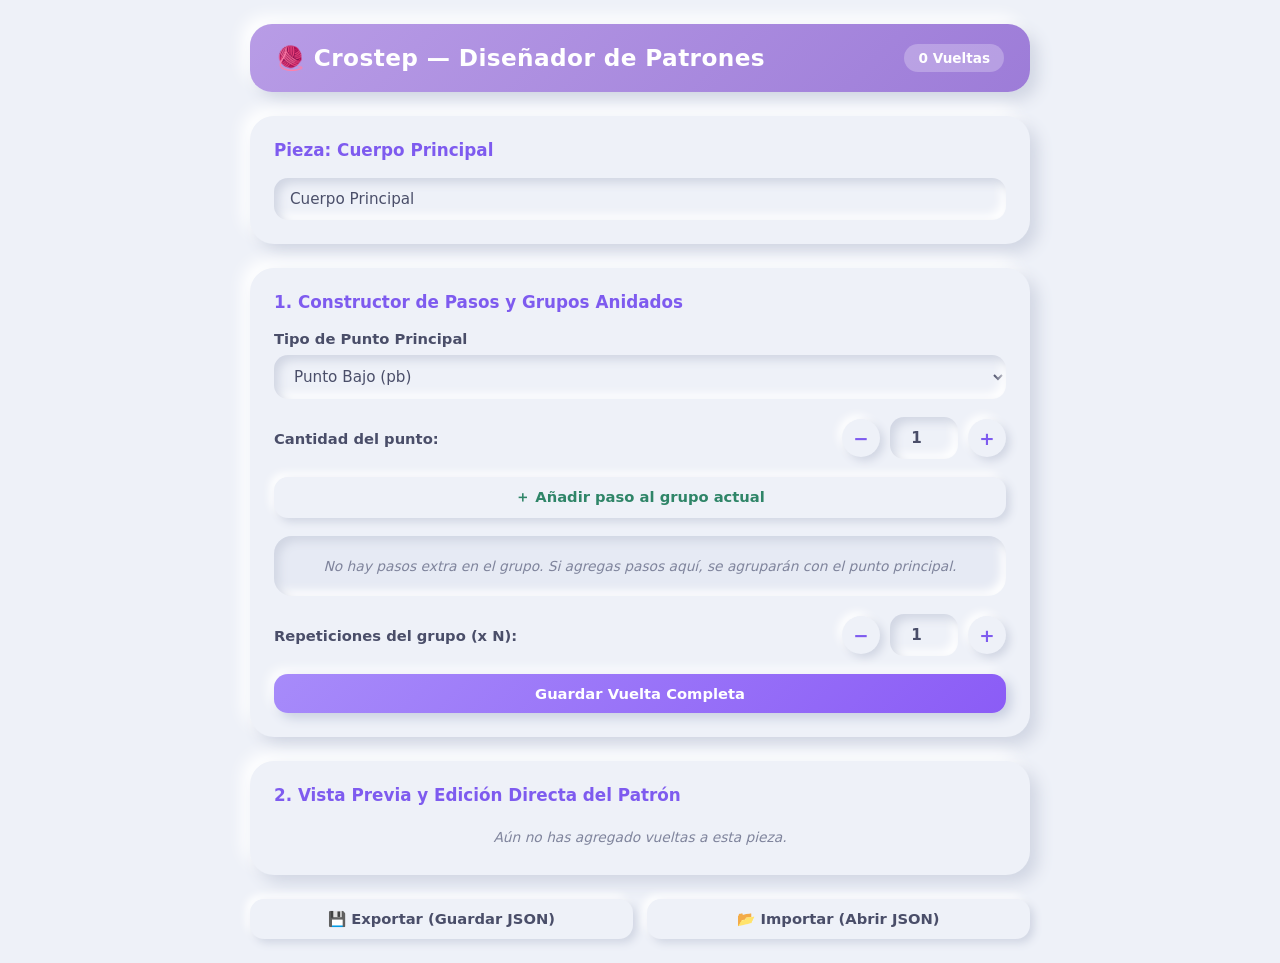
<file: webVersion/index.html>
<!DOCTYPE html>
<html lang="es">
<head>
  <meta charset="UTF-8" />
  <meta name="viewport" content="width=device-width, initial-scale=1.0" />
  <title>Crostep - Diseñador de Patrones</title>

  <!-- ==========================================
       ESTILOS CSS (Neomorfismo Pastel y Relieve)
       ========================================== -->
  <style>
    :root {
      /* Paleta Pastel Suave */
      --bg-base: #eef1f8;
      --bg-card: #eef1f8;
      --accent-lilac: #9d7cd8;
      --accent-lilac-dark: #7e5bef;
      --accent-mint: #6ec4a7;
      --accent-peach: #f29f8f;
      --accent-danger: #e57373;
      --text-main: #4a4e69;
      --text-muted: #7f849c;

      /* Sombras Neomórficas (Relieve Elevado y Sumido) */
      --shadow-out: 8px 8px 16px #d1d6e3, -8px -8px 16px #ffffff;
      --shadow-out-sm: 4px 4px 8px #d1d6e3, -4px -4px 8px #ffffff;
      --shadow-in: inset 5px 5px 10px #d1d6e3, inset -5px -5px 10px #ffffff;
      --shadow-in-sm: inset 3px 3px 6px #d1d6e3, inset -3px -3px 6px #ffffff;
    }

    * {
      box-sizing: border-box;
      margin: 0;
      padding: 0;
      font-family: 'Segoe UI', system-ui, -apple-system, sans-serif;
    }

    body {
      background-color: var(--bg-base);
      color: var(--text-main);
      padding: 24px 16px;
      display: flex;
      justify-content: center;
      min-height: 100vh;
    }

    .app-container {
      width: 100%;
      max-width: 780px;
      display: flex;
      flex-direction: column;
      gap: 24px;
    }

    /* Encabezado */
    .header-bar {
      background: linear-gradient(135deg, #b89ce6, #9d7cd8);
      color: #ffffff;
      padding: 20px 26px;
      border-radius: 22px;
      box-shadow: var(--shadow-out);
      display: flex;
      justify-content: space-between;
      align-items: center;
      flex-wrap: wrap;
      gap: 10px;
    }

    .header-bar h1 {
      font-size: 1.45rem;
      font-weight: 700;
      letter-spacing: 0.4px;
    }

    .header-badge {
      background: rgba(255, 255, 255, 0.25);
      padding: 6px 14px;
      border-radius: 14px;
      font-size: 0.85rem;
      font-weight: 600;
    }

    /* Tarjetas Principales (Relieve Elevado) */
    .neo-card {
      background-color: var(--bg-card);
      border-radius: 24px;
      padding: 24px;
      box-shadow: var(--shadow-out);
      display: flex;
      flex-direction: column;
      gap: 18px;
    }

    .section-title {
      font-size: 1.05rem;
      font-weight: 700;
      color: var(--accent-lilac-dark);
      display: flex;
      align-items: center;
      gap: 8px;
    }

    /* Inputs y Selects (Relieve Sumido / Interno) */
    .neo-input,
    .neo-select {
      background-color: var(--bg-base);
      border: none;
      outline: none;
      border-radius: 14px;
      padding: 12px 16px;
      color: var(--text-main);
      font-size: 0.95rem;
      box-shadow: var(--shadow-in);
      transition: box-shadow 0.2s ease;
      width: 100%;
    }

    .neo-input:focus,
    .neo-select:focus {
      box-shadow: inset 6px 6px 12px #c7cddb, inset -6px -6px 12px #ffffff, 0 0 0 2px rgba(157, 124, 216, 0.35);
    }

    .neo-input-sm,
    .neo-select-sm {
      padding: 8px 12px;
      border-radius: 11px;
      font-size: 0.88rem;
      box-shadow: var(--shadow-in-sm);
    }

    /* Controles Numeric Stepper */
    .stepper-row {
      display: flex;
      align-items: center;
      justify-content: space-between;
      flex-wrap: wrap;
      gap: 12px;
    }

    .stepper-label {
      font-size: 0.92rem;
      font-weight: 600;
      color: var(--text-main);
    }

    .stepper-controls {
      display: flex;
      align-items: center;
      gap: 10px;
    }

    .stepper-input {
      width: 68px;
      text-align: center;
      font-weight: 700;
    }

    /* Botones Neomórficos */
    .neo-btn {
      background-color: var(--bg-base);
      border: none;
      border-radius: 14px;
      padding: 11px 18px;
      font-size: 0.92rem;
      font-weight: 600;
      color: var(--text-main);
      cursor: pointer;
      box-shadow: var(--shadow-out-sm);
      display: inline-flex;
      align-items: center;
      justify-content: center;
      gap: 8px;
      transition: all 0.15s ease;
    }

    .neo-btn:hover {
      transform: translateY(-1px);
    }

    .neo-btn:active {
      box-shadow: var(--shadow-in-sm);
      transform: translateY(1px);
    }

    .neo-btn-circle {
      width: 38px;
      height: 38px;
      padding: 0;
      border-radius: 50%;
      font-size: 1.15rem;
      color: var(--accent-lilac-dark);
    }

    .neo-btn-primary {
      background: linear-gradient(135deg, #a78bfa, #8b5cf6);
      color: #ffffff;
      box-shadow: 5px 5px 12px #c8cfe0, -5px -5px 12px #ffffff;
    }

    .neo-btn-primary:active {
      box-shadow: inset 3px 3px 7px rgba(0, 0, 0, 0.25);
    }

    .neo-btn-mint {
      color: #2f8568;
    }

    .neo-btn-danger {
      color: var(--accent-danger);
      padding: 8px 10px;
    }

    /* Contenedor Sumido para Sub-elementos del Grupo Temporal */
    .well-container {
      background-color: #e6eaf4;
      border-radius: 18px;
      padding: 16px;
      box-shadow: var(--shadow-in);
      display: flex;
      flex-direction: column;
      gap: 10px;
      min-height: 58px;
    }

    .empty-hint {
      text-align: center;
      color: var(--text-muted);
      font-size: 0.86rem;
      font-style: italic;
      padding: 6px 0;
    }

    .sub-item-row {
      display: grid;
      grid-template-columns: 1fr 75px auto;
      gap: 10px;
      align-items: center;
    }

    /* Vista Previa de Vueltas */
    .vueltas-list {
      display: flex;
      flex-direction: column;
      gap: 16px;
    }

    .vuelta-card {
      background-color: var(--bg-base);
      border-radius: 18px;
      padding: 16px 18px;
      box-shadow: var(--shadow-out-sm);
      display: flex;
      flex-direction: column;
      gap: 12px;
      border-left: 5px solid var(--accent-lilac);
    }

    .vuelta-header {
      display: flex;
      justify-content: space-between;
      align-items: center;
    }

    .vuelta-badge {
      font-weight: 700;
      font-size: 0.98rem;
      color: var(--accent-lilac-dark);
    }

    .pts-pill {
      background-color: #e4def7;
      color: #5b3fa3;
      padding: 3px 10px;
      border-radius: 10px;
      font-size: 0.82rem;
      margin-left: 8px;
      box-shadow: var(--shadow-in-sm);
    }

    /* Caja interna para grupos repetidos dentro de una vuelta */
    .grupo-box {
      background-color: #e7ebf5;
      border-radius: 14px;
      padding: 12px;
      box-shadow: var(--shadow-in-sm);
      display: flex;
      flex-direction: column;
      gap: 10px;
    }

    .grupo-box-header {
      display: flex;
      align-items: center;
      gap: 8px;
      font-size: 0.85rem;
      font-weight: 700;
      color: var(--text-main);
    }

    .inst-simple-row {
      display: grid;
      grid-template-columns: 1fr 75px;
      gap: 10px;
      align-items: center;
    }

    /* Barra inferior Exportar / Importar */
    .actions-footer {
      display: flex;
      gap: 14px;
      flex-wrap: wrap;
    }

    .actions-footer .neo-btn {
      flex: 1;
      min-width: 180px;
    }

    /* Notificación Toast */
    .toast {
      position: fixed;
      bottom: 24px;
      right: 24px;
      background: #4a4e69;
      color: #fff;
      padding: 12px 20px;
      border-radius: 14px;
      box-shadow: 0 8px 20px rgba(0, 0, 0, 0.18);
      font-size: 0.9rem;
      opacity: 0;
      pointer-events: none;
      transform: translateY(12px);
      transition: all 0.25s ease;
      z-index: 100;
    }

    .toast.show {
      opacity: 1;
      transform: translateY(0);
    }
  </style>
</head>
<body>

  <!-- ==========================================
       CONTENIDO HTML
       ========================================== -->
  <div class="app-container">
    <!-- Encabezado -->
    <header class="header-bar">
      <h1>🧶 Crostep — Diseñador de Patrones</h1>
      <span class="header-badge" id="badge-total-vueltas">0 Vueltas</span>
    </header>

    <!-- Sección Nombre de la Pieza -->
    <section class="neo-card">
      <div class="section-title" id="lbl-pieza-titulo">Pieza: Cuerpo Principal</div>
      <input
        type="text"
        id="txt-nombre-pieza"
        class="neo-input"
        value="Cuerpo Principal"
        placeholder="Nombre de la pieza (ej. Cabeza, Brazo izquierdo...)"
      />
    </section>

    <!-- Sección Constructor de Pasos y Grupos Anidados -->
    <section class="neo-card">
      <div class="section-title">1. Constructor de Pasos y Grupos Anidados</div>

      <div>
        <label for="dd-tipo-punto" class="stepper-label" style="display:block; margin-bottom:8px;">
          Tipo de Punto Principal
        </label>
        <select id="dd-tipo-punto" class="neo-select"></select>
      </div>

      <!-- Stepper Cantidad -->
      <div class="stepper-row">
        <span class="stepper-label">Cantidad del punto:</span>
        <div class="stepper-controls">
          <button type="button" class="neo-btn neo-btn-circle" id="btn-dec-cant">−</button>
          <input type="number" id="txt-cantidad" class="neo-input stepper-input" value="1" min="1" />
          <button type="button" class="neo-btn neo-btn-circle" id="btn-inc-cant">+</button>
        </div>
      </div>

      <button type="button" class="neo-btn neo-btn-mint" id="btn-add-sub">
        ＋ Añadir paso al grupo actual
      </button>

      <!-- Contenedor sumido de pasos anidados -->
      <div class="well-container" id="col-elementos-grupo">
        <div class="empty-hint">No hay pasos extra en el grupo. Si agregas pasos aquí, se agruparán con el punto principal.</div>
      </div>

      <!-- Stepper Repeticiones -->
      <div class="stepper-row">
        <span class="stepper-label">Repeticiones del grupo (x N):</span>
        <div class="stepper-controls">
          <button type="button" class="neo-btn neo-btn-circle" id="btn-dec-rep">−</button>
          <input type="number" id="txt-repeticiones" class="neo-input stepper-input" value="1" min="1" />
          <button type="button" class="neo-btn neo-btn-circle" id="btn-inc-rep">+</button>
        </div>
      </div>

      <button type="button" class="neo-btn neo-btn-primary" id="btn-guardar-vuelta">
        Guardar Vuelta Completa
      </button>
    </section>

    <!-- Sección Vista Previa y Edición Directa -->
    <section class="neo-card">
      <div class="section-title">2. Vista Previa y Edición Directa del Patrón</div>
      <div class="vueltas-list" id="col-patron-vista">
        <div class="empty-hint">Aún no has agregado vueltas a esta pieza.</div>
      </div>
    </section>

    <!-- Exportar / Importar JSON -->
    <footer class="actions-footer">
      <button type="button" class="neo-btn" id="btn-exportar">💾 Exportar (Guardar JSON)</button>
      <button type="button" class="neo-btn" id="btn-importar">📂 Importar (Abrir JSON)</button>
      <input type="file" id="file-input-json" accept=".json" style="display: none;" />
    </footer>
  </div>

  <!-- Notificación flotante -->
  <div id="toast" class="toast"></div>

  <!-- ==========================================
       LÓGICA JAVASCRIPT (Modelos y Controladores)
       ========================================== -->
  <script>
    // ------------------------------------------
    // MODELOS DE DATOS (Lógica de Crochet)
    // ------------------------------------------
    class InstruccionPunto {
      constructor(tipoPunto, cantidad = 1) {
        this.tipo_punto = tipoPunto;
        this.cantidad = parseInt(cantidad, 10) || 1;
      }

      calcularPuntosTotales() {
        if (this.tipo_punto.includes("Aumento") || this.tipo_punto.includes("Doble")) {
          return this.cantidad * 2;
        } else if (this.tipo_punto.includes("Disminución")) {
          return this.cantidad * 1;
        }
        return this.cantidad;
      }

      toDict() {
        return {
          tipo_punto: this.tipo_punto,
          cantidad: this.cantidad
        };
      }
    }

    class GrupoRepeticion {
      constructor(repeticiones = 1) {
        this.repeticiones = parseInt(repeticiones, 10) || 1;
        this.elementos = [];
      }

      agregarElemento(elemento) {
        this.elementos.push(elemento);
      }

      calcularPuntosTotales() {
        const subtotal = this.elementos.reduce((acc, el) => acc + el.calcularPuntosTotales(), 0);
        return subtotal * this.repeticiones;
      }

      toDict() {
        return {
          repeticiones: this.repeticiones,
          elementos: this.elementos.map(el => el.toDict())
        };
      }
    }

    class Vuelta {
      constructor(numero) {
        this.numero = numero;
        this.instrucciones = [];
      }

      agregarInstruccion(inst) {
        this.instrucciones.push(inst);
      }

      totalPuntos() {
        return this.instrucciones.reduce((acc, inst) => acc + inst.calcularPuntosTotales(), 0);
      }

      toDict() {
        return {
          numero: this.numero,
          instrucciones: this.instrucciones.map(inst => inst.toDict())
        };
      }
    }

    class Pieza {
      constructor(nombre) {
        this.nombre = nombre;
        this.vueltas = [];
        this.marcadores = [];
      }

      agregarVuelta(vuelta) {
        this.vueltas.push(vuelta);
      }

      eliminarVuelta(index) {
        this.vueltas.splice(index, 1);
        this.vueltas.forEach((v, i) => {
          v.numero = i + 1;
        });
      }
    }

    // ------------------------------------------
    // ESTADO DE LA APLICACIÓN
    // ------------------------------------------
    const TIPOS_PUNTOS = [
      "Punto Bajo (pb)",
      "Punto Medio Alto (pma)",
      "Punto Alto (pa)",
      "Punto Doble Bajo",
      "Punto Doble Medio",
      "Punto Doble Alto",
      "Anillo Mágico (am)",
      "Aumento (aum)",
      "Disminución (dism)"
    ];

    const piezaActual = new Pieza("Cuerpo Principal");
    let grupoTemporalElementos = [];

    // ------------------------------------------
    // REFERENCIAS DEL DOM
    // ------------------------------------------
    const lblPiezaTitulo = document.getElementById("lbl-pieza-titulo");
    const txtNombrePieza = document.getElementById("txt-nombre-pieza");
    const ddTipoPunto = document.getElementById("dd-tipo-punto");
    const txtCantidad = document.getElementById("txt-cantidad");
    const txtRepeticiones = document.getElementById("txt-repeticiones");
    const colElementosGrupo = document.getElementById("col-elementos-grupo");
    const colPatronVista = document.getElementById("col-patron-vista");
    const badgeTotalVueltas = document.getElementById("badge-total-vueltas");
    const toastEl = document.getElementById("toast");

    // ------------------------------------------
    // UTILIDADES UI
    // ------------------------------------------
    function mostrarToast(mensaje) {
      toastEl.textContent = mensaje;
      toastEl.classList.add("show");
      setTimeout(() => toastEl.classList.remove("show"), 3000);
    }

    function crearSelectPuntos(valorSeleccionado, claseExtra = "") {
      const select = document.createElement("select");
      select.className = `neo-select ${claseExtra}`.trim();
      TIPOS_PUNTOS.forEach(pt => {
        const opt = document.createElement("option");
        opt.value = pt;
        opt.textContent = pt;
        if (pt === valorSeleccionado) opt.selected = true;
        select.appendChild(opt);
      });
      return select;
    }

    function configurarStepper(inputEl, btnDec, btnInc, minVal = 1) {
      btnDec.addEventListener("click", () => {
        const val = parseInt(inputEl.value, 10) || minVal;
        if (val > minVal) inputEl.value = val - 1;
      });
      btnInc.addEventListener("click", () => {
        const val = parseInt(inputEl.value, 10) || minVal;
        inputEl.value = val + 1;
      });
      inputEl.addEventListener("blur", () => {
        const val = parseInt(inputEl.value, 10);
        inputEl.value = (!isNaN(val) && val >= minVal) ? val : minVal;
      });
    }

    // ------------------------------------------
    // RENDERIZADO DE VISTAS
    // ------------------------------------------
    function actualizarVistaGrupo() {
      colElementosGrupo.innerHTML = "";

      if (grupoTemporalElementos.length === 0) {
        colElementosGrupo.innerHTML = `<div class="empty-hint">No hay pasos extra en el grupo. Si agregas pasos aquí, se agruparán con el punto principal.</div>`;
        return;
      }

      grupoTemporalElementos.forEach((el, idx) => {
        const row = document.createElement("div");
        row.className = "sub-item-row";

        const ddSub = crearSelectPuntos(el.tipo_punto, "neo-select-sm");
        ddSub.addEventListener("change", (e) => {
          grupoTemporalElementos[idx].tipo_punto = e.target.value;
        });

        const txtSubCant = document.createElement("input");
        txtSubCant.type = "number";
        txtSubCant.min = "1";
        txtSubCant.value = el.cantidad;
        txtSubCant.className = "neo-input neo-input-sm";
        txtSubCant.addEventListener("blur", (e) => {
          const val = parseInt(e.target.value, 10);
          if (!isNaN(val) && val > 0) {
            grupoTemporalElementos[idx].cantidad = val;
          } else {
            e.target.value = grupoTemporalElementos[idx].cantidad;
          }
        });

        const btnDel = document.createElement("button");
        btnDel.type = "button";
        btnDel.className = "neo-btn neo-btn-danger";
        btnDel.title = "Eliminar paso";
        btnDel.textContent = "🗑";
        btnDel.addEventListener("click", () => {
          grupoTemporalElementos.splice(idx, 1);
          actualizarVistaGrupo();
        });

        row.append(ddSub, txtSubCant, btnDel);
        colElementosGrupo.appendChild(row);
      });
    }

    function actualizarVistaPatron() {
      colPatronVista.innerHTML = "";
      badgeTotalVueltas.textContent = `${piezaActual.vueltas.length} Vuelta${piezaActual.vueltas.length === 1 ? "" : "s"}`;

      if (piezaActual.vueltas.length === 0) {
        colPatronVista.innerHTML = `<div class="empty-hint">Aún no has agregado vueltas a esta pieza.</div>`;
        return;
      }

      piezaActual.vueltas.forEach((v, vIndex) => {
        const card = document.createElement("div");
        card.className = "vuelta-card";

        // Cabecera de la vuelta
        const header = document.createElement("div");
        header.className = "vuelta-header";

        const titleSpan = document.createElement("span");
        titleSpan.className = "vuelta-badge";
        titleSpan.innerHTML = `Vuelta ${v.numero} <span class="pts-pill">${v.totalPuntos()} pts</span>`;

        const btnDelVuelta = document.createElement("button");
        btnDelVuelta.type = "button";
        btnDelVuelta.className = "neo-btn neo-btn-danger";
        btnDelVuelta.title = "Eliminar vuelta";
        btnDelVuelta.textContent = "🗑";
        btnDelVuelta.addEventListener("click", () => {
          piezaActual.eliminarVuelta(vIndex);
          actualizarVistaPatron();
        });

        header.append(titleSpan, btnDelVuelta);
        card.appendChild(header);

        // Instrucciones dentro de la vuelta
        v.instrucciones.forEach((inst, instIdx) => {
          if (inst instanceof GrupoRepeticion) {
            const grupoBox = document.createElement("div");
            grupoBox.className = "grupo-box";

            const gHeader = document.createElement("div");
            gHeader.className = "grupo-box-header";
            gHeader.innerHTML = `<span>Grupo Repetido:</span> <span>x</span>`;

            const txtRepG = document.createElement("input");
            txtRepG.type = "number";
            txtRepG.min = "1";
            txtRepG.value = inst.repeticiones;
            txtRepG.className = "neo-input neo-input-sm";
            txtRepG.style.width = "68px";
            txtRepG.addEventListener("blur", (e) => {
              const val = parseInt(e.target.value, 10);
              if (!isNaN(val) && val > 0) {
                piezaActual.vueltas[vIndex].instrucciones[instIdx].repeticiones = val;
                actualizarVistaPatron();
              } else {
                e.target.value = inst.repeticiones;
              }
            });

            gHeader.appendChild(txtRepG);
            grupoBox.appendChild(gHeader);

            inst.elementos.forEach((elem, subIdx) => {
              const subRow = document.createElement("div");
              subRow.className = "inst-simple-row";

              const ddElemTipo = crearSelectPuntos(elem.tipo_punto, "neo-select-sm");
              ddElemTipo.addEventListener("change", (e) => {
                piezaActual.vueltas[vIndex].instrucciones[instIdx].elementos[subIdx].tipo_punto = e.target.value;
                actualizarVistaPatron();
              });

              const txtElemCant = document.createElement("input");
              txtElemCant.type = "number";
              txtElemCant.min = "1";
              txtElemCant.value = elem.cantidad;
              txtElemCant.className = "neo-input neo-input-sm";
              txtElemCant.addEventListener("blur", (e) => {
                const val = parseInt(e.target.value, 10);
                if (!isNaN(val) && val > 0) {
                  piezaActual.vueltas[vIndex].instrucciones[instIdx].elementos[subIdx].cantidad = val;
                  actualizarVistaPatron();
                } else {
                  e.target.value = elem.cantidad;
                }
              });

              subRow.append(ddElemTipo, txtElemCant);
              grupoBox.appendChild(subRow);
            });

            card.appendChild(grupoBox);
          } else {
            const simpleRow = document.createElement("div");
            simpleRow.className = "inst-simple-row";

            const ddT = crearSelectPuntos(inst.tipo_punto, "neo-select-sm");
            ddT.addEventListener("change", (e) => {
              piezaActual.vueltas[vIndex].instrucciones[instIdx].tipo_punto = e.target.value;
              actualizarVistaPatron();
            });

            const txtC = document.createElement("input");
            txtC.type = "number";
            txtC.min = "1";
            txtC.value = inst.cantidad;
            txtC.className = "neo-input neo-input-sm";
            txtC.addEventListener("blur", (e) => {
              const val = parseInt(e.target.value, 10);
              if (!isNaN(val) && val > 0) {
                piezaActual.vueltas[vIndex].instrucciones[instIdx].cantidad = val;
                actualizarVistaPatron();
              } else {
                e.target.value = inst.cantidad;
              }
            });

            simpleRow.append(ddT, txtC);
            card.appendChild(simpleRow);
          }
        });

        colPatronVista.appendChild(card);
      });
    }

    // ------------------------------------------
    // INICIALIZACIÓN Y EVENTOS
    // ------------------------------------------
    // Poblar selector principal
    TIPOS_PUNTOS.forEach(pt => {
      const opt = document.createElement("option");
      opt.value = pt;
      opt.textContent = pt;
      ddTipoPunto.appendChild(opt);
    });

    // Cambiar nombre de la pieza
    txtNombrePieza.addEventListener("input", () => {
      piezaActual.nombre = txtNombrePieza.value || "Sin nombre";
      lblPiezaTitulo.textContent = `Pieza: ${piezaActual.nombre}`;
    });

    // Configurar steppers
    configurarStepper(txtCantidad, document.getElementById("btn-dec-cant"), document.getElementById("btn-inc-cant"), 1);
    configurarStepper(txtRepeticiones, document.getElementById("btn-dec-rep"), document.getElementById("btn-inc-rep"), 1);

    // Añadir paso al grupo temporal
    document.getElementById("btn-add-sub").addEventListener("click", () => {
      const cant = parseInt(txtCantidad.value, 10) || 1;
      grupoTemporalElementos.push(new InstruccionPunto(ddTipoPunto.value, cant));
      actualizarVistaGrupo();
    });

    // Guardar vuelta completa
    document.getElementById("btn-guardar-vuelta").addEventListener("click", () => {
      const nuevaV = new Vuelta(piezaActual.vueltas.length + 1);
      const rep = parseInt(txtRepeticiones.value, 10) || 1;
      const cantPrincipal = parseInt(txtCantidad.value, 10) || 1;

      if (grupoTemporalElementos.length > 0) {
        const grupo = new GrupoRepeticion(rep);
        const puntoPrincipal = new InstruccionPunto(ddTipoPunto.value, cantPrincipal);
        grupo.agregarElemento(puntoPrincipal);
        grupoTemporalElementos.forEach(el => grupo.agregarElemento(el));

        nuevaV.agregarInstruccion(grupo);
        grupoTemporalElementos = [];
        actualizarVistaGrupo();
      } else if (rep > 1) {
        // Si el usuario indicó repeticiones > 1 sin sub-pasos, también se envuelve como grupo repetido
        const grupo = new GrupoRepeticion(rep);
        grupo.agregarElemento(new InstruccionPunto(ddTipoPunto.value, cantPrincipal));
        nuevaV.agregarInstruccion(grupo);
      } else {
        nuevaV.agregarInstruccion(new InstruccionPunto(ddTipoPunto.value, cantPrincipal));
      }

      piezaActual.agregarVuelta(nuevaV);
      actualizarVistaPatron();
      mostrarToast(`Vuelta ${nuevaV.numero} agregada`);
    });

    // Exportar JSON
    document.getElementById("btn-exportar").addEventListener("click", () => {
      const datos = {
        pieza: piezaActual.nombre,
        marcadores: piezaActual.marcadores,
        vueltas: piezaActual.vueltas.map(v => v.toDict())
      };

      const blob = new Blob([JSON.stringify(datos, null, 4)], { type: "application/json;charset=utf-8" });
      const url = URL.createObjectURL(blob);
      const a = document.createElement("a");
      a.href = url;
      a.download = `${piezaActual.nombre.toLowerCase().replace(/\s+/g, "_") || "patron_crochet"}.json`;
      document.body.appendChild(a);
      a.click();
      document.body.removeChild(a);
      URL.revokeObjectURL(url);
      mostrarToast("Patrón exportado en JSON");
    });

    // Importar JSON
    const fileInputJson = document.getElementById("file-input-json");
    document.getElementById("btn-importar").addEventListener("click", () => {
      fileInputJson.click();
    });

    fileInputJson.addEventListener("change", (e) => {
      const file = e.target.files[0];
      if (!file) return;

      const reader = new FileReader();
      reader.onload = (event) => {
        try {
          const datos = JSON.parse(event.target.result);
          piezaActual.nombre = datos.pieza || "Sin nombre";
          txtNombrePieza.value = piezaActual.nombre;
          lblPiezaTitulo.textContent = `Pieza: ${piezaActual.nombre}`;
          piezaActual.marcadores = datos.marcadores || [];
          piezaActual.vueltas = [];

          (datos.vueltas || []).forEach(vData => {
            const v = new Vuelta(vData.numero);
            (vData.instrucciones || []).forEach(instData => {
              if (instData.elementos) {
                const g = new GrupoRepeticion(instData.repeticiones || 1);
                instData.elementos.forEach(sub => {
                  g.agregarElemento(new InstruccionPunto(sub.tipo_punto, sub.cantidad));
                });
                v.agregarInstruccion(g);
              } else {
                v.agregarInstruccion(new InstruccionPunto(instData.tipo_punto, instData.cantidad));
              }
            });
            piezaActual.agregarVuelta(v);
          });

          actualizarVistaPatron();
          mostrarToast("Patrón importado correctamente");
        } catch (err) {
          mostrarToast("Error al leer el archivo JSON");
        }
        fileInputJson.value = "";
      };
      reader.readAsText(file);
    });
  </script>
</body>
</html>
</file>
